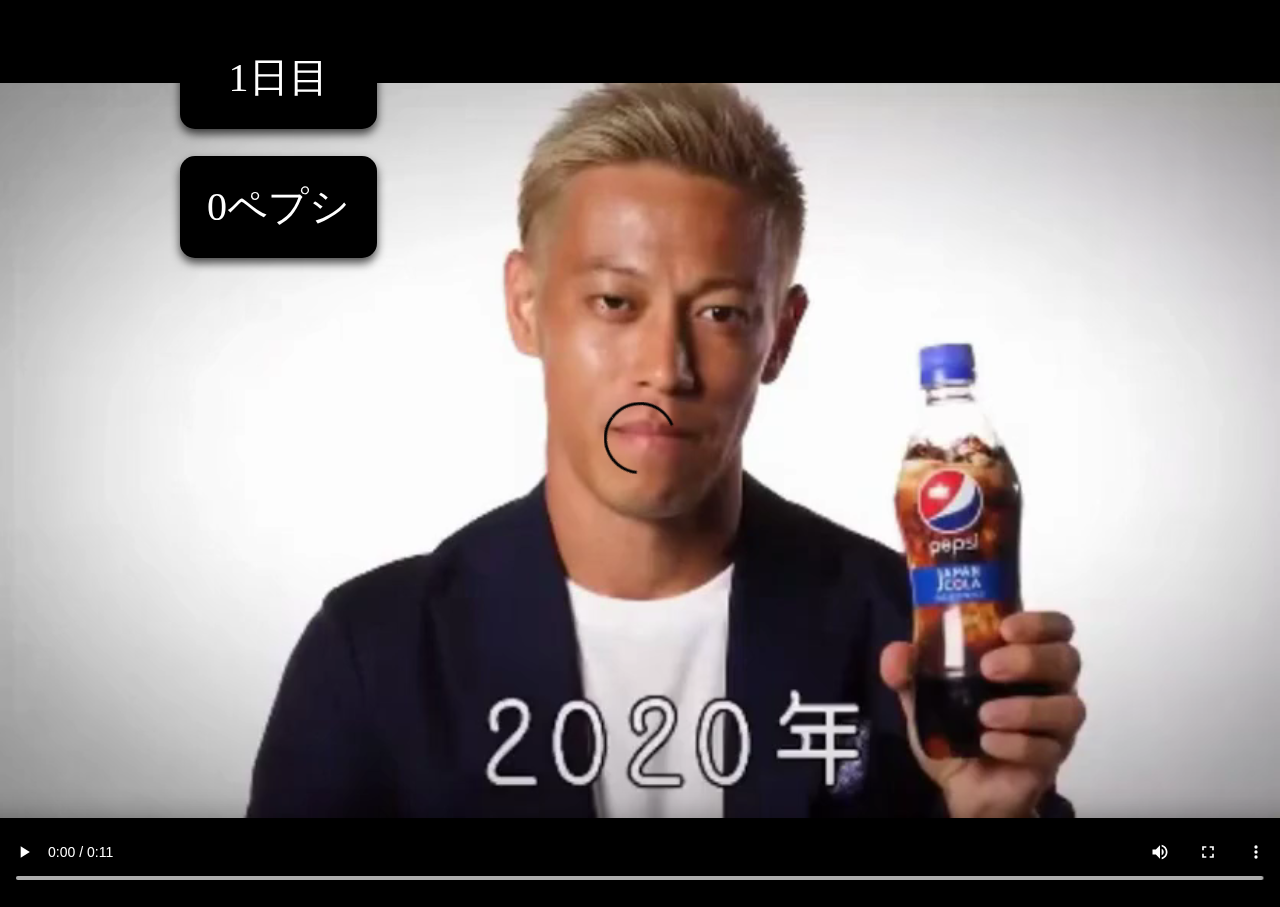
<file: battle/index.html>
<!doctype html>
<html lang="ja">
  <head>
    <!-- Required meta tags -->
    <meta charset="utf-8">
    <meta name="viewport" content="width=device-width, initial-scale=1, shrink-to-fit=no">

    <!-- Bootstrap CSS -->
    <link rel="stylesheet" href="https://stackpath.bootstrapcdn.com/bootstrap/4.3.1/css/bootstrap.min.css" integrity="sha384-ggOyR0iXCbMQv3Xipma34MD+dH/1fQ784/j6cY/iJTQUOhcWr7x9JvoRxT2MZw1T" crossorigin="anonymous">
    <link rel="stylesheet" href="style.css">
    <script src="https://ajax.googleapis.com/ajax/libs/jquery/3.4.1/jquery.min.js"></script>
    
    <title>じゃんけん</title>
  </head>
  <body>
    <div class="background">
      <div class="hidden">
        <div class="result">
          <h1 id="days">1日目</h1>
          <h1 id="pepsi">0ペプシ</h1>
        </div>
        <video src="movie/start.mp4" id="honda" controls onended="appear();"></video>
        <div class="hand">
          <img src="img/gu.png" onclick="rsp(0);">
          <img src="img/choki.png" onclick="rsp(1);">
          <img src="img/pa.png" onclick="rsp(2);">
        </div>
      </div>
      
      <div class="resultcase">
        <div id="resultMsg"></div>
      </div>
    </div>


    <!-- Optional JavaScript -->
    <!-- jQuery first, then Popper.js, then Bootstrap JS -->
    <script src="https://code.jquery.com/jquery-3.3.1.slim.min.js" integrity="sha384-q8i/X+965DzO0rT7abK41JStQIAqVgRVzpbzo5smXKp4YfRvH+8abtTE1Pi6jizo" crossorigin="anonymous"></script>
    <script src="https://cdnjs.cloudflare.com/ajax/libs/popper.js/1.14.7/umd/popper.min.js" integrity="sha384-UO2eT0CpHqdSJQ6hJty5KVphtPhzWj9WO1clHTMGa3JDZwrnQq4sF86dIHNDz0W1" crossorigin="anonymous"></script>
    <script src="https://stackpath.bootstrapcdn.com/bootstrap/4.3.1/js/bootstrap.min.js" integrity="sha384-JjSmVgyd0p3pXB1rRibZUAYoIIy6OrQ6VrjIEaFf/nJGzIxFDsf4x0xIM+B07jRM" crossorigin="anonymous"></script>
    <script src="app.js"></script>
</body>
</html>
</file>
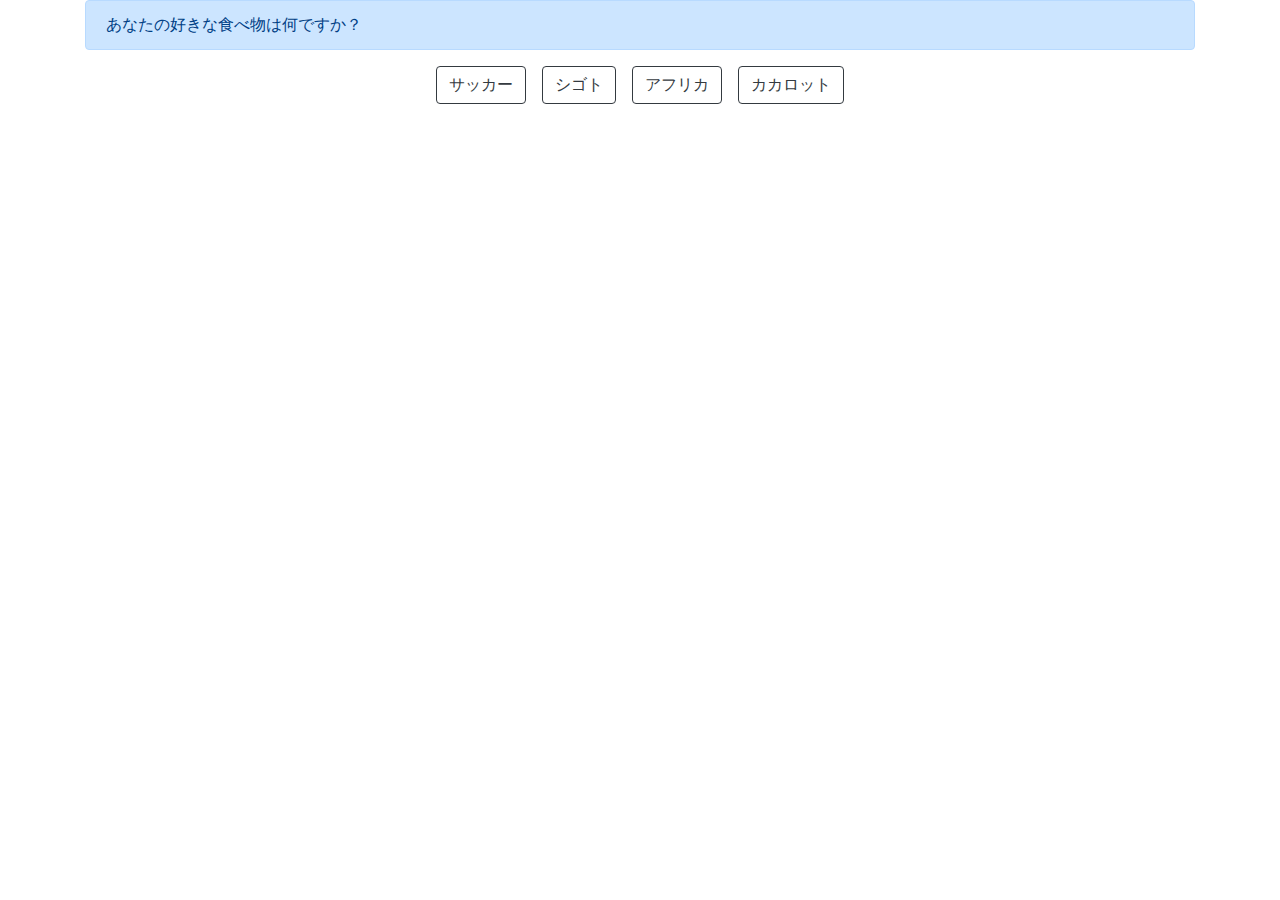
<file: quiz/index.html>
﻿<!doctype html>
<html lang="ja">
  <head>
    <!-- Required meta tags -->
    <meta charset="utf-8">
    <meta name="viewport" content="width=device-width, initial-scale=1, shrink-to-fit=no">

    <!-- Bootstrap CSS -->
    <link rel="stylesheet" href="https://stackpath.bootstrapcdn.com/bootstrap/4.3.1/css/bootstrap.min.css" integrity="sha384-ggOyR0iXCbMQv3Xipma34MD+dH/1fQ784/j6cY/iJTQUOhcWr7x9JvoRxT2MZw1T" crossorigin="anonymous">

    <title>私は仕事が大好きです！</title>
  </head>
  <body>
    <div class="container">
        <div id="js-question" class="alert alert-primary" role="alert">
            <h1>私は仕事が大好きです！</h1>
        </div>
        
        <div class="d-flex justify-content-center">
            <button type="button" class="btn btn-outline-dark">私もです！</button>
            <button type="button" class="ml-3 btn btn-outline-dark">私もです！</button>
            <button type="button" class="ml-3 btn btn-outline-dark">私もです！</button>
            <button type="button" class="ml-3 btn btn-outline-dark">私もです！</button>

        </div>
    </div>
    
    <!-- Optional JavaScript -->
    <!-- jQuery first, then Popper.js, then Bootstrap JS -->
    <script src="https://code.jquery.com/jquery-3.3.1.slim.min.js" integrity="sha384-q8i/X+965DzO0rT7abK41JStQIAqVgRVzpbzo5smXKp4YfRvH+8abtTE1Pi6jizo" crossorigin="anonymous"></script>
    <script src="https://cdnjs.cloudflare.com/ajax/libs/popper.js/1.14.7/umd/popper.min.js" integrity="sha384-UO2eT0CpHqdSJQ6hJty5KVphtPhzWj9WO1clHTMGa3JDZwrnQq4sF86dIHNDz0W1" crossorigin="anonymous"></script>
    <script src="https://stackpath.bootstrapcdn.com/bootstrap/4.3.1/js/bootstrap.min.js" integrity="sha384-JjSmVgyd0p3pXB1rRibZUAYoIIy6OrQ6VrjIEaFf/nJGzIxFDsf4x0xIM+B07jRM" crossorigin="anonymous"></script>
    <script src="app2.js"></script>
  </body>
</html>
</file>
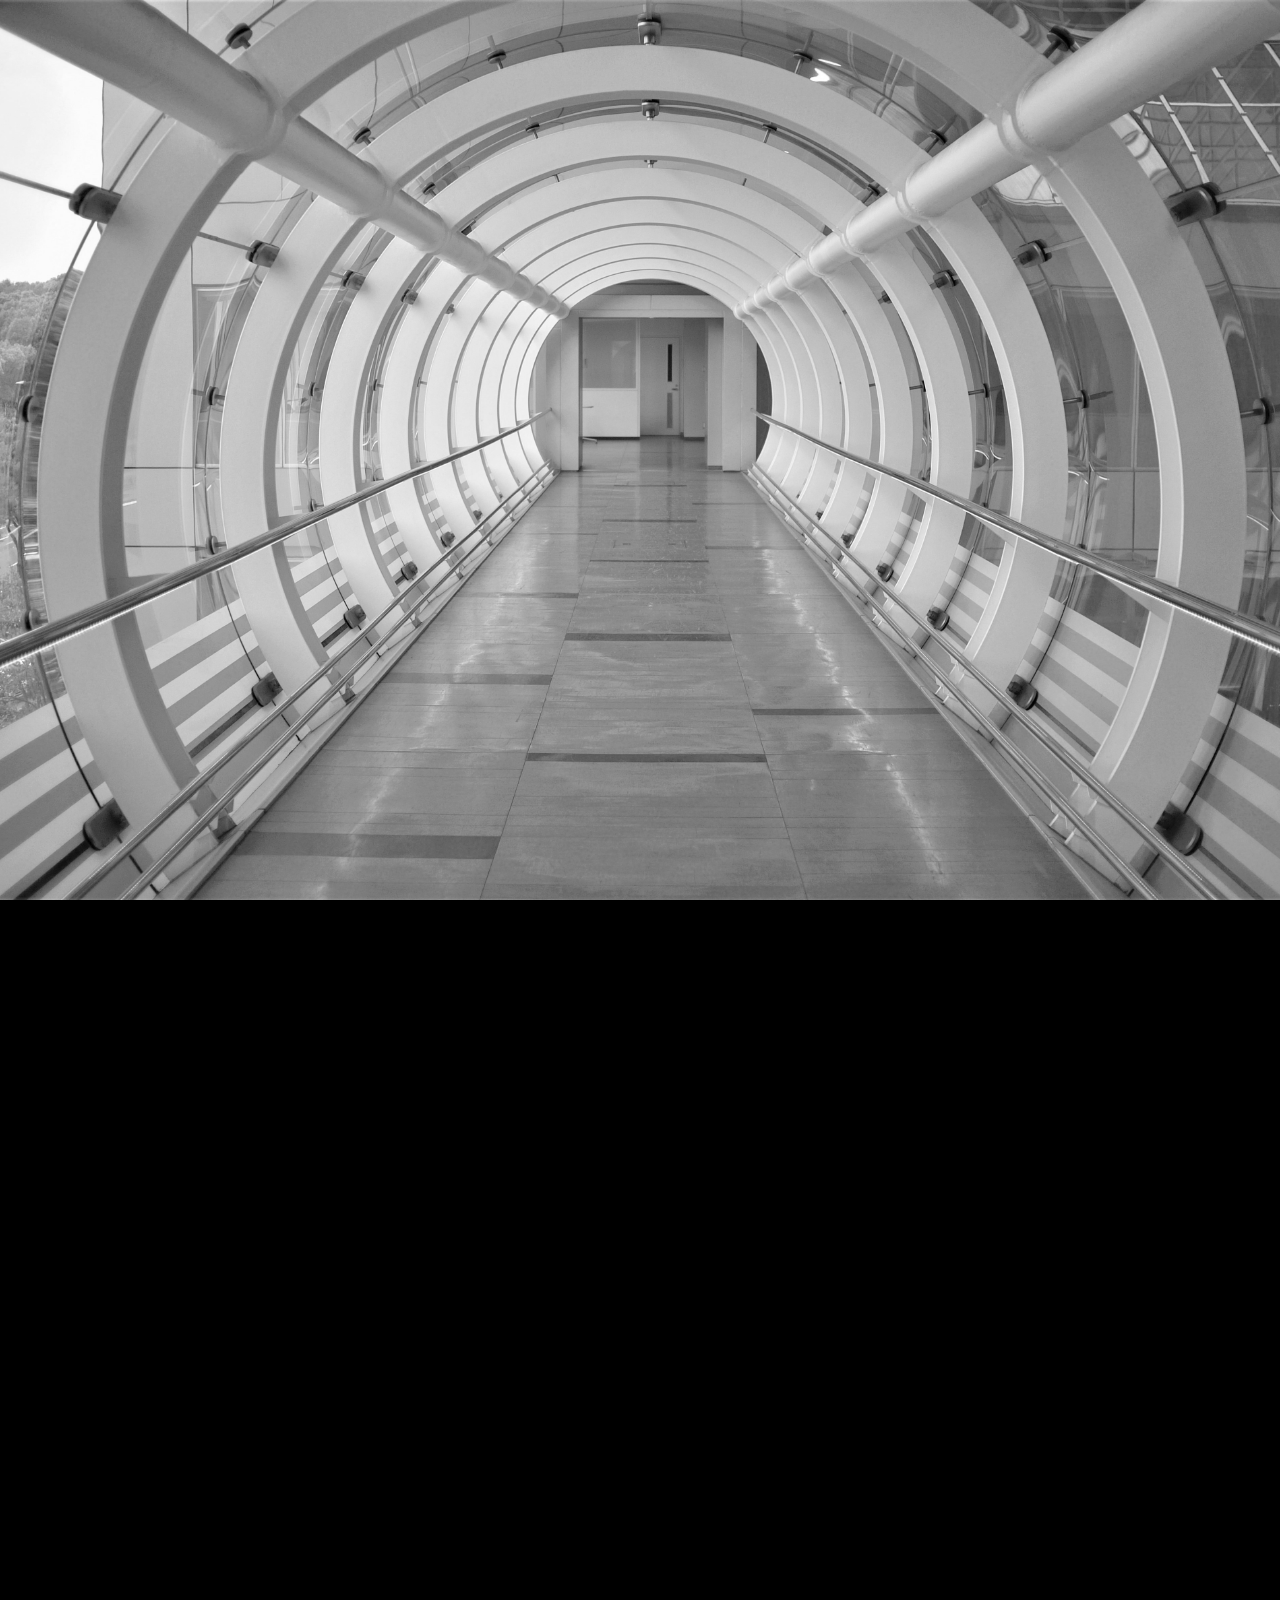
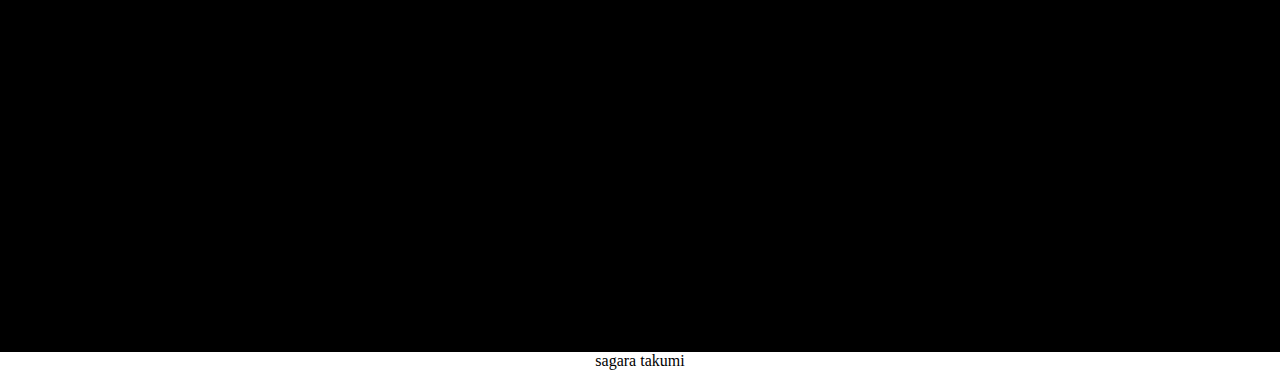
<file: index1.html>
<!DOCTYPE html>
<html>
<head>
	<meta charset="utf-8">
	<link rel="stylesheet" href="style1.css">
	<script src="https://ajax.googleapis.com/ajax/libs/jquery/3.4.1/jquery.min.js"></script>
	<title></title>
</head>
<body>
	<script>

		$(window).scroll(function (){
			$('.con1').each(function(){
					var elemPos = $(this).offset().top,
						scroll = $(window).scrollTop(),
						windowHeight = $(window).height();
					if (scroll > elemPos - windowHeight + 100){
						$(this).addClass('scrollin');
					}else{
						$(this).removeClass('scrollin');
					}
			});
		});

		$(function() {
			$('header').on('mousemove', function(e) {
				var x = $('#pic1').width(),
					y = e.offsetY,
					WindowHeight = $(window).height(),
					yPer = (y / WindowHeight) * 100;
				$('#pic2').css('height',yPer + 'vh');
				// $('#pic2').css('width',x + 'px');
			});
		});


	</script>

	<header>
		<img src="img/スカイチューブ3.jpg" alt="" id="pic1">
		<img src="img/スカイチューブ2.jpg" alt="" id="pic2">
	</header>

	<div class="con1">
		<div class="center">
			<h1>Sagara</h1>
			<hr>
			<p>大濠中3年 | 生徒会長(過去の栄光) | オタク趣味はないです！ | <a href="battle/index.html" target="_blank">ジャンケン！</a>
			</p>
			<hr>
			<p>最近の個人的トレンド</p>
		</div>
	</div>

	<div class="con1">
		<div class="center">

			<div class="flex">
				<div class="text">
					<h2>ダイの大冒険</h2>
					<p>ドラゴンボールより王道</p>
				</div>

				<div class="picture">
					<p><a href="https://dq-dai.com/" target="_blank" rel="noopener noreferrer">
						<img src="img/daino.jpg" alt="">
					</a></p>
				</div>

			</div>
		</div>
	</div>

	<div class="con1">
		<div class="center">
			<div class="flex2">

				<div class="text">
					<h2>ポケモン</h2>
					<p>この曲ばっかり聞いてます</p>

				</div>

				<div class="picture">
					<p><a href="https://youtu.be/BoZ0Zwab6Oc" target="_blank" rel="noopener noreferrer">
						<img src="img/gotcha.jpg" alt="">
					</a></p>
				</div>


			</div>
		</div>
	</div>

	<div class="con1">
		<div class="center">
			<div class="flex">

				<div class="text">
					<h2>Fate/HF3章</h2>
					<p>全人類見よう！</p>
				</div>

				<div class="picture">
					<p><a href="https://www.fate-sn.com/" target="_blank" rel="noopener noreferrer">
						<img src="img/hf3.jpg" alt="">
					</a></p>
				</div>

			</div>
		</div>
	</div>


	<footer>
		sagara takumi
	</footer>


</body>
</html>
</file>
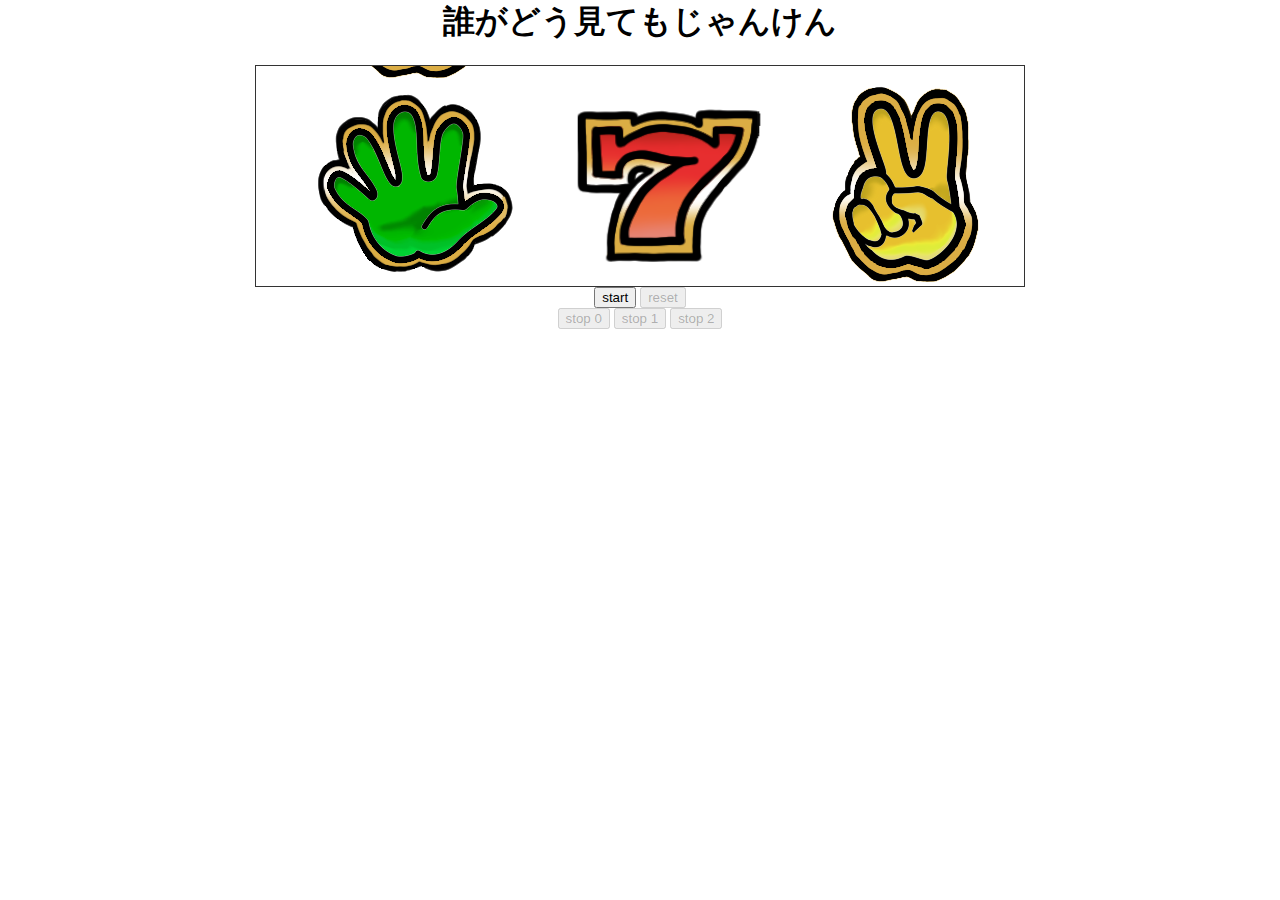
<file: battle/slot.html>
<html>
	<head>
        <meta charset="UTF-8">
        <link rel="stylesheet" href="slot.css">

		<title>あからさまにじゃんけん</title>
	</head>
	<body>
        <h1>誰がどう見てもじゃんけん</h1>
		<div class="slot">
			<div class="slot-frame">
				<ul class="reels">
                    <li><img src="img/gu.png" class="reel"></li>
                    <li><img src="img/choki.png" class="reel"></li>
                    <li><img src="img/pa.png" class="reel"></li>
                    <li><img src="img/seven.png" class="reel"></li>
                    <li><img src="img/gu.png" class="reel"></li>
                    <li><img src="img/choki.png" class="reel"></li>
                    <li><img src="img/pa.png" class="reel"></li>
                    <li><img src="img/seven.png" class="reel"></li>
                </ul>
				<ul class="reels">
                    <li><img src="img/choki.png" class="reel"></li>
                    <li><img src="img/gu.png" class="reel"></li>
                    <li><img src="img/seven.png" class="reel"></li>
                    <li><img src="img/pa.png" class="reel"></li>
                    <li><img src="img/choki.png" class="reel"></li>
                    <li><img src="img/gu.png" class="reel"></li>
                    <li><img src="img/seven.png" class="reel"></li>
                    <li><img src="img/pa.png" class="reel"></li>
                </ul>
				<ul class="reels">
                    <li><img src="img/pa.png" class="reel"></li>
                    <li><img src="img/seven.png" class="reel"></li>
                    <li><img src="img/choki.png" class="reel"></li>
                    <li><img src="img/gu.png" class="reel"></li>
                    <li><img src="img/pa.png" class="reel"></li>
                    <li><img src="img/seven.png" class="reel"></li>
                    <li><img src="img/choki.png" class="reel"></li>
                    <li><img src="img/gu.png" class="reel"></li>
                </ul>
			</div>
		</div>
		<div>
			<button type="button" class="btn-start">start</button>
			<button type="button" class="btn-reset" disabled="true">reset</button>
		</div>
		<div>
			<button type="button" class="btn-stop" data-val="0" disabled="true">stop 0</button>
			<button type="button" class="btn-stop" data-val="1" disabled="true">stop 1</button>
			<button type="button" class="btn-stop" data-val="2" disabled="true">stop 2</button>
		</div>
		<script src="https://ajax.googleapis.com/ajax/libs/jquery/3.3.1/jquery.min.js"></script>
		<script src="slot.js"></script>
	</body>
</html>
</file>
<file: battle/style.css>
body{
    background-color: black;
    text-align: center;
    font-family: 'HG行書体'		
    ;
}
.background{
    position: relative;
}
#honda{
    width: 100%;
    height:100vh;
}
.hand{
    position: absolute;
    top: 70%;
    left: 50%;
    -webkit-transform: translate(-50%, -50%);
    transform: translate(-50%, -50%); 
    text-align:center; 
    display: none;
}
img{
    width: 20%;
    height: 20%;
}
h1{
    color: white;
}
h2{
    color: white;
}
.resultcase{
    position: relative;
}
#resultMsg{
    width: 100%;
    position: absolute;
    margin-top: 25vh;
}
#pepsiimg{
    width: 14%;
}
#days{
    margin: 3vh;
    margin-left: 20vh;
    padding: 3vh;
    border-radius: 15px;
    background-color: black;
    color: white;
    box-shadow: 0 5px 10px 0 rgba(0, 0, 0, 0.7);
}
#pepsi{
    margin: 3vh;
    margin-left: 20vh;
    padding: 3vh;
    border-radius: 15px;
    background-color: black;
    color: white;
    box-shadow: 0 5px 10px 0 rgba(0, 0, 0, 0.7);
}
.result{
    position: absolute;
}
#resetbutton{
    margin-bottom: 20vh;
}
</file>
<file: style1.css>
body{
  background:black;
  margin: 0;
  padding: 0;
  width: 100%;
  color:white;
}
img{
  width: 250px;
}

header{
  position: relative;
  height: 100vh;
  width: 100%;
  /* background-image: url(img/スカイチューブ2.jpg);
  background-position: center;
  background-size: cover; */
}
#pic1{
  /* position: relative; */
  height: 100vh;
  width: 100%;
  object-fit: cover;
}
#pic2{
  position: absolute;
  top: 0%;
  left: 0%;
  height: 0vh;
  width: 100%;
  object-fit: cover;
  object-position: 50% -117px;
}

a{
  color: white;
}

.picture img{
  border-radius: 5%;
}

.con1{
  width: 100%;
  margin: 2rem 0;

  opacity: 0;
  transform : translate(0, 50px);
  transition : all 1500ms;
}
.con1.scrollin{
  opacity: 1;
  transform: translate(0, 0);
}

.center{
  width: 50%;
  margin: 0 auto;
  text-align: center;
}
.flex{
  display: flex;
  justify-content: space-between;
}
.flex2{
  display: flex;
  justify-content: space-between;
  flex-flow: row-reverse;
}


footer{
  text-align: center;
  background-color: white;
  color: black;
}
</file>
<file: battle/slot.css>
body {
    text-align: center;
    padding: 0;
    margin: 0;
}
ul {
    list-style: none;
}
.slot {
    width: 60%;
    height: 220px;
    overflow: hidden;
    margin: auto;
    border : solid 1px #333 ;
}
.slot-frame {
    height: 220px;
    position: relative;
    overflow: hidden;
}
.reels {
    width: 31%;
    position: absolute;
}
.reels:nth-child(1) {
    left: 0;
}
.reels:nth-child(2) {
    left: 33%;
}
.reels:nth-child(3) {
    right: 0;
}
.reel img {
    display: block;
    width: 89%;
    margin: auto;
}
</file>
